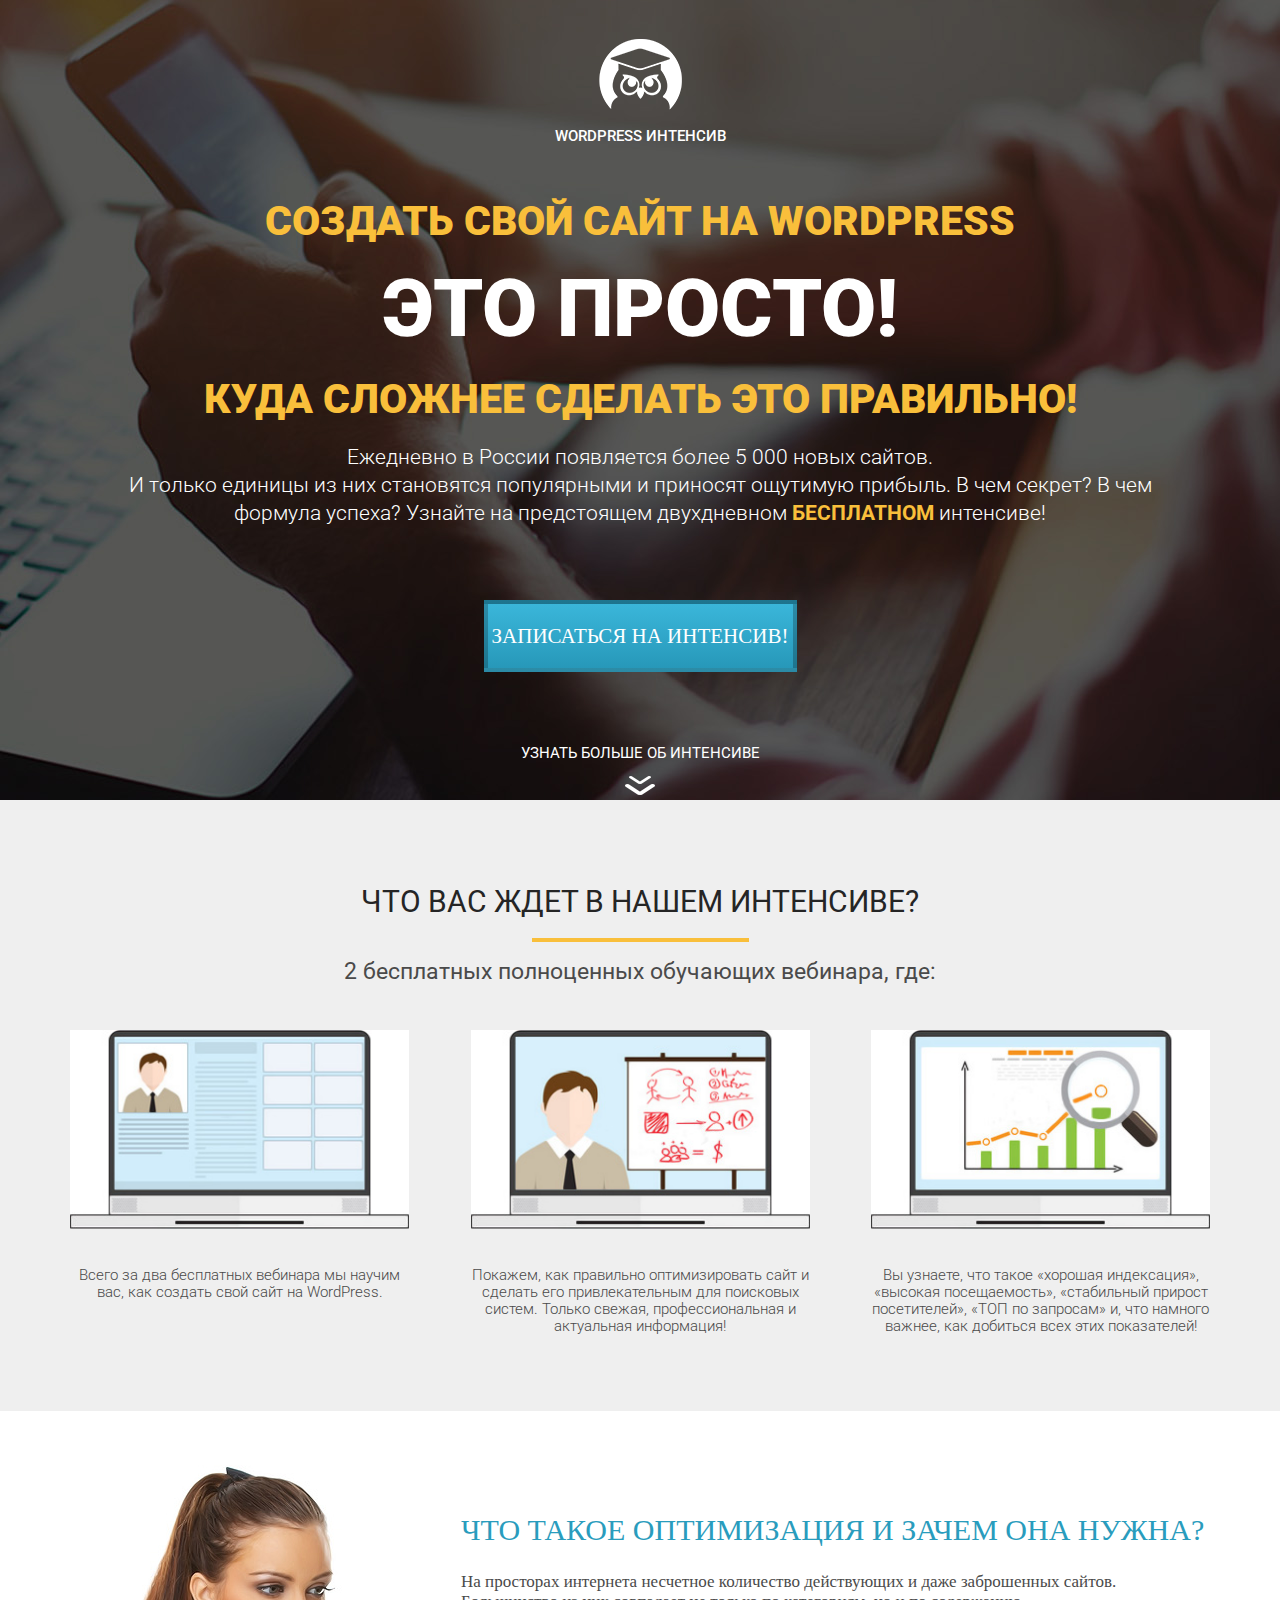
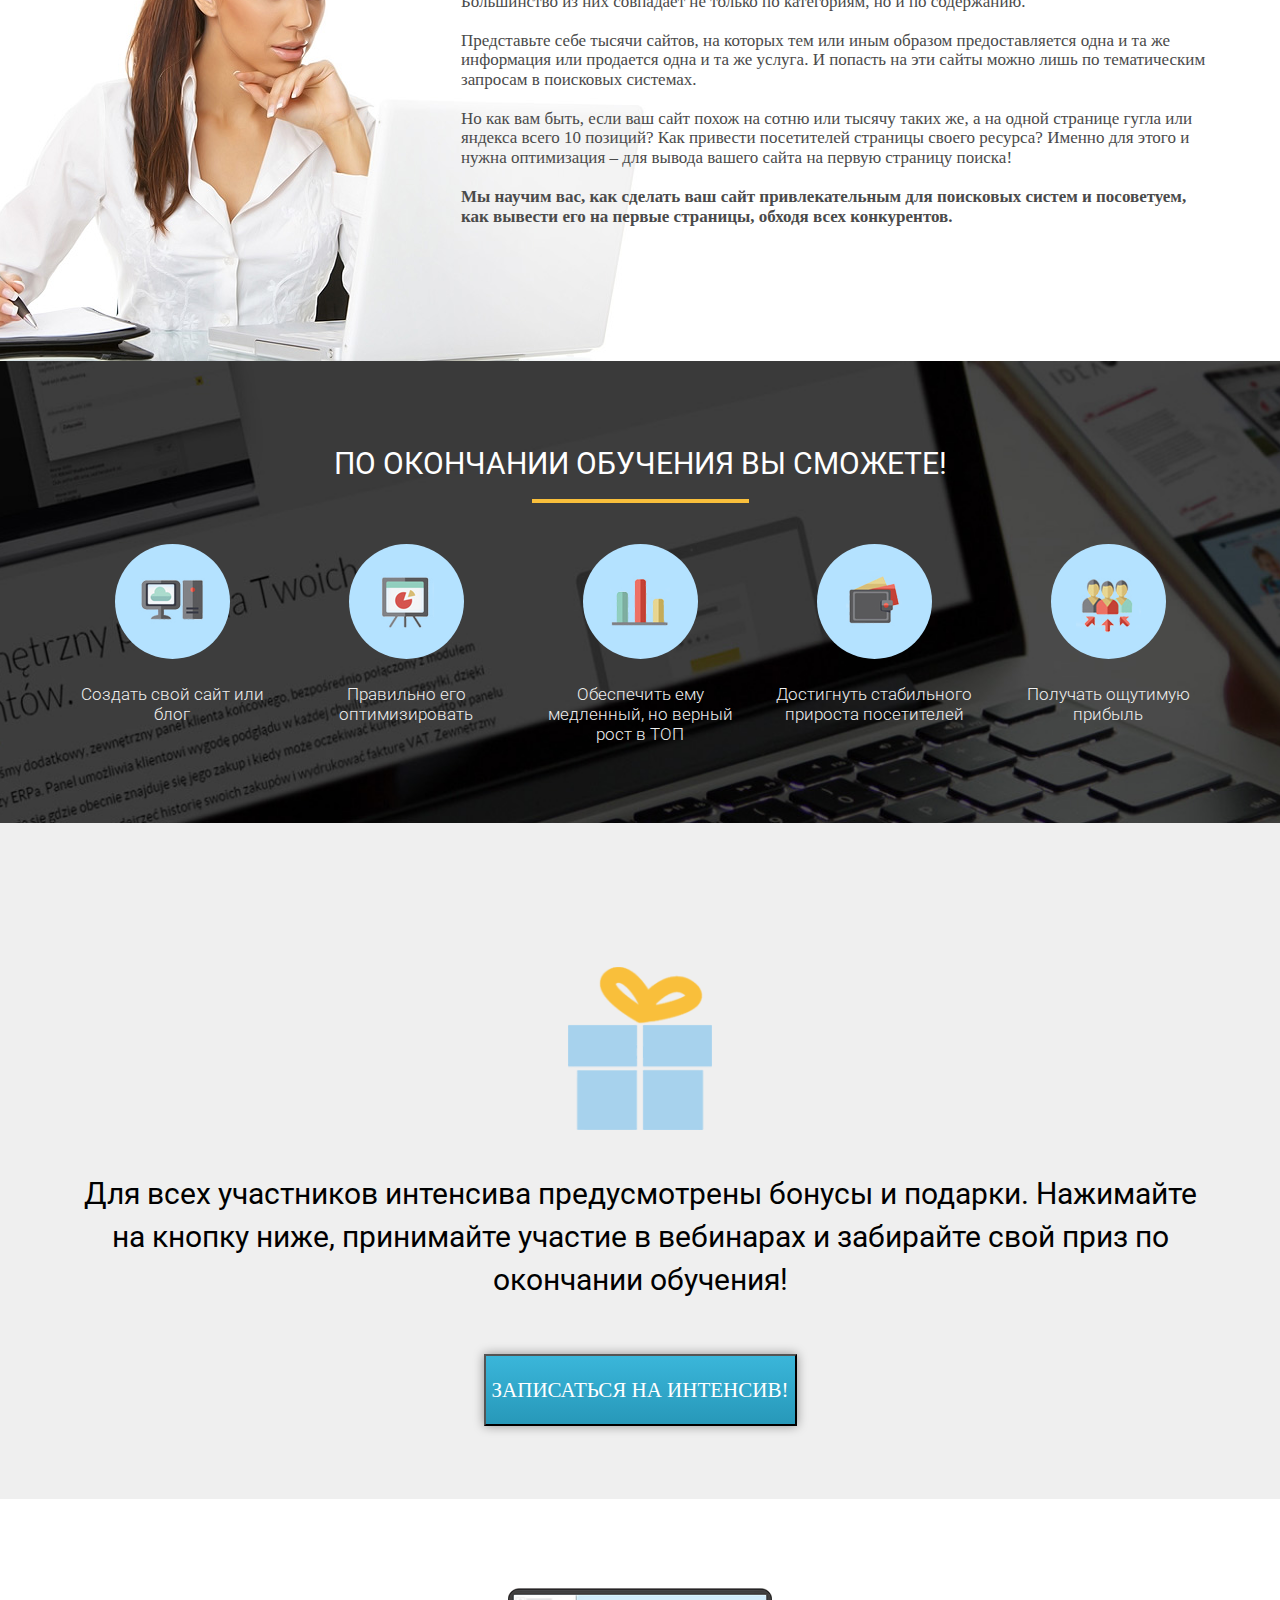
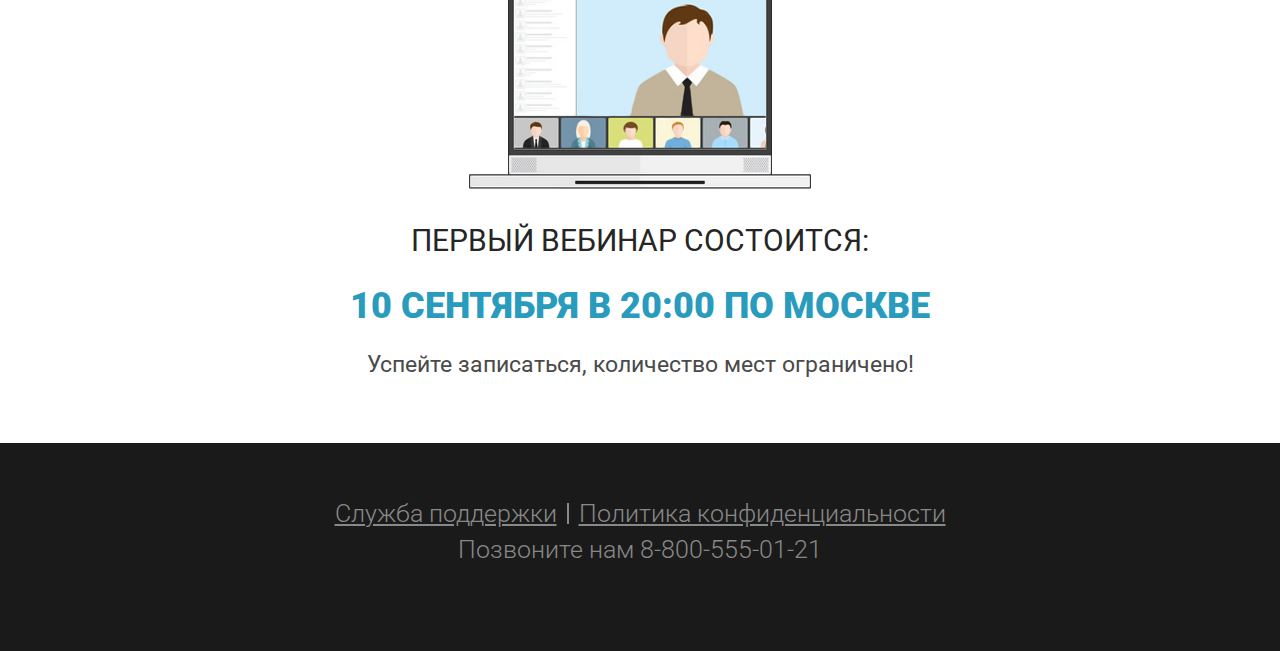
<file: src/index.html>
<!DOCTYPE html>
<html lang="ru">
  <head>
    <meta charset="UTF-8" />
    <meta http-equiv="X-UA-Compatible" content="IE=edge" />
    <meta name="viewport" content="width=device-width, initial-scale=1.0" />
    <title>Wordpress интенсив</title>
    <link rel="preconnect" href="https://fonts.googleapis.com" />
    <link rel="preconnect" href="https://fonts.gstatic.com" crossorigin />
    <link
      href="https://fonts.googleapis.com/css2?family=Roboto:wght@100;300;400;700;900&display=swap"
      rel="stylesheet"
    />
    <link rel="stylesheet" href="/src/css/normalize.css" />
    <link rel="stylesheet" href="css/style.css" />
  </head>
  <body>
    <section class="promo">
      <div class="container">
        <div class="logo">
          <img src="../src/icons/logo.png" alt="" class="logo_img" />
          <div class="logo_text">WordPress интенсив</div>
        </div>

        <h1 class="title">Создать свой сайт на WordPress</h1>
        <div class="simple">
          <h2 class="title_big">это просто!</h2>
          <div class="line"></div>
        </div>

        <h2 class="title">Куда сложнее сделать это правильно!</h2>
        <div class="promo_text">
          Ежедневно в России появляется более 5 000 новых сайтов. <br />
          И только единицы из них становятся популярными и приносят ощутимую прибыль. В чем секрет? В чем
          формула успеха? Узнайте на предстоящем двухдневном <span>БЕСПЛАТНОМ</span> интенсиве!
        </div>
        <button class="promo_btn">Записаться на интенсив!</button>
        <div class="more">
          <div class="more_text">узнать больше об интенсиве</div>
          <img src="../src/icons/down .png" alt="" class="more_img" />
        </div>
      </div>
    </section>

    <section class="waiting">
      <div class="container">
        <h2 class="waiting_header">Что вас ждет в нашем интенсиве?</h2>

        <div class="waiting_divider"></div>
        <div class="waiting_subheader">2 бесплатных полноценных обучающих вебинара, где:</div>

        <div class="waiting_wrapper">
          <div class="waiting_item">
            <img src="/src/img/Computer1.jpg" alt="Computer1" class="waiting_img" />
            <div class="waiting_descr">
              Всего за два бесплатных вебинара мы научим вас, как создать свой сайт на WordPress.
            </div>
          </div>

          <div class="waiting_item">
            <img src="/src/img/Computer2.jpg" alt="Computer" class="waiting_img" />
            <div class="waiting_descr">
              Покажем, как правильно оптимизировать сайт и сделать его привлекательным для поисковых систем.
              Только свежая, профессиональная и актуальная информация!
            </div>
          </div>

          <div class="waiting_item">
            <img src="/src/img/Computer3.jpg" alt="Computer3" class="waiting_img" />
            <div class="waiting_descr">
              Вы узнаете, что такое «хорошая индексация», «высокая посещаемость», «стабильный прирост
              посетителей», «ТОП по запросам» и, что намного важнее, как добиться всех этих показателей!
            </div>
          </div>
        </div>
      </div>
    </section>

    <section class="optimization">
      <div class="container">
        <h2 class="optimization_header">Что такое оптимизация и зачем она нужна?</h2>
        <div class="optimization_text">
          На просторах интернета несчетное количество действующих и даже заброшенных сайтов. Большинство из
          них совпадает не только по категориям, но и по содержанию. <br /><br />
          Представьте себе тысячи сайтов, на которых тем или иным образом предоставляется одна и та же
          информация или продается одна и та же услуга. И попасть на эти сайты можно лишь по тематическим
          запросам в поисковых системах.
          <br /><br />
          Но как вам быть, если ваш сайт похож на сотню или тысячу таких же, а на одной странице гугла или
          яндекса всего 10 позиций? Как привести посетителей страницы своего ресурса? Именно для этого и нужна
          оптимизация – для вывода вашего сайта на первую страницу поиска! <br /><br />
          <span>
            Мы научим вас, как сделать ваш сайт привлекательным для поисковых систем и посоветуем, как вывести
            его на первые страницы, обходя всех конкурентов.</span
          >
        </div>
        <img src="/src/img/bg/girl.jpg" alt="" class="optimization_img" />
      </div>
    </section>
    <section class="finish">
      <div class="container">
        <h2 class="finish_header">По окончании обучения Вы сможете!</h2>

        <div class="finish_divider"></div>

        <div class="finish_wrapper">
          <div class="finish_item">
            <div class="finish_round">
              <img src="../src/icons/comp.png" alt="1" class="finish_icon" />
            </div>
            <div class="finish_descr">Создать свой сайт или блог</div>
          </div>
          <div class="finish_item">
            <div class="finish_round">
              <img src="/src/icons/stand.png" alt="2" class="finish_icon" />
            </div>
            <div class="finish_descr">Правильно его оптимизировать</div>
          </div>
          <div class="finish_item">
            <div class="finish_round">
              <img src="/src/icons/graph.png" alt="3" class="finish_icon" />
            </div>
            <div class="finish_descr">Обеспечить ему медленный, но верный рост в ТОП</div>
          </div>
          <div class="finish_item">
            <div class="finish_round">
              <img src="/src/icons/money.png" alt="4" class="finish_icon" />
            </div>
            <div class="finish_descr">Достигнуть стабильного прироста посетителей</div>
          </div>
          <div class="finish_item">
            <div class="finish_round">
              <img src="/src/icons/family.png" alt="5" class="finish_icon" />
            </div>
            <div class="finish_descr">Получать ощутимую прибыль</div>
          </div>
        </div>
      </div>
    </section>
    <section class="gift">
      <div class="container">
        <div class="gift_img">
          <img src="/src/icons/gift.png" alt="" class="gift_image" />
        </div>

        <div class="gift_text">
          Для всех участников интенсива предусмотрены бонусы и подарки. Нажимайте <br />
          на кнопку ниже, принимайте участие в вебинарах и забирайте свой приз по <br />
          окончании обучения!
        </div>
        <button class="gift_btn">Записаться на интенсив!</button>
      </div>
    </section>
    <section class="webinar">
      <div class="container">
        <img src="icons/computer.png" alt="comp" class="webinar_img" />
        <div class="webinar_first">Первый вебинар состоится:</div>
        <h2 class="webinar_header">10 сентября в 20:00 по Москве</h2>
        <div class="webinar_text">Успейте записаться, количество мест ограничено!</div>
      </div>
    </section>
    <footer class="footer">
      <div class="container">
        <div class="footer_descr">
          <a href="#" class="footer_link vertical_border">Служба поддержки </a>
          <a href="#" class="footer_link">Политика конфиденциальности</a>
        </div>
        <div class="footer_text">Позвоните нам 8-800-555-01-21</div>
      </div>
    </footer>
  </body>
</html>
</file>
<file: src/css/style.css>
* {
  box-sizing: border-box;
  margin: 0;
  padding: 0;
}
@font-face {
  font-family: "Roboto Black";
  src: url(/src/fonts/Roboto-Black.ttf);
  font-weight: normal;
  font-style: normal;
}
html {
  font-family: "Roboto", sans-serif;
}
.container {
  position: relative;
  width: 1140px;
  margin: 0 auto;
}
.promo {
  height: 800px;
  background: url(../img/bg/Main_bg.jpg) center center/cover no-repeat;
  padding: 39px 0 62px 0;
}
.logo .logo_img {
  margin: 0 auto;
  display: block;
}

.logo .logo_text {
  margin-top: 14px;
  font-family: "Roboto";
  font-style: normal;
  font-weight: 500;
  font-size: 15px;
  line-height: 24px;
  letter-spacing: normal;
  text-align: center;
  color: #fff;
  text-transform: uppercase;
}
h1 {
  margin-top: 53px;
}

.title {
  font-family: "Roboto";
  font-style: normal;
  font-weight: 900;
  font-size: 41px;
  line-height: 41px;
  letter-spacing: normal;
  text-align: center;
  color: #f9bf3b;
  text-transform: uppercase;
}
h2.title {
  margin-top: 30px;
}

.simple .title_big {
  font-style: normal;
  font-weight: 900;
  font-size: 80px;
  line-height: 80px;
  text-transform: uppercase;
  color: #ffffff;
  text-align: center;
  margin-top: 21px;
}
.promo .promo_text {
  padding: 0 13px;
  margin-top: 23px;
  color: #ffffff;
  font-size: 21px;
  font-weight: 300;
  line-height: 28px;
  text-align: center;
}
.promo .promo_text span {
  font-weight: 700;
  color: #f9bf3b;
}

.promo .promo_btn {
  display: block;
  margin: 0 auto;
  border: 4px solid rgba(0, 0, 0, 0.23);
  background-image: linear-gradient(to top, #2798b9 0%, #3ab6da 100%);
  box-shadow: inset 0 0 0 rgba(0, 0, 0, 0.18);
  height: 72px;
  width: 313px;
  margin-top: 73px;
  text-transform: uppercase;
  color: #fff;
  font-family: "Roboto Condensed";
  font-size: 21px;
  font-weight: 400;
  line-height: 24px;
  cursor: pointer;
  outline: none;
}
.more {
  margin-top: 73px;
}
.more .more_text {
  font-family: "Roboto";
  font-style: normal;
  font-weight: 400;
  font-size: 15px;
  text-transform: uppercase;
  color: #ffffff;
  text-align: center;
  margin-bottom: 13px;
}
.more .more_img {
  display: block;
  margin: 0 auto;
  margin-bottom: 62px;
}
.waiting {
  min-height: 604px;
  background-color: #efefef;
  padding: 85px 0 75px 0;
}

.waiting .waiting_header,
.finish .finish_header {
  font-family: Roboto;
  font-size: 30px;
  font-weight: 400;
  text-align: center;
  color: #252525;
  text-transform: uppercase;
}
.finish .finish_header {
  color: #fff;
}

.waiting .waiting_divider,
.finish .finish_divider {
  width: 217px;
  height: 4px;
  background-color: #f9bf3b;
  margin: 0 auto;
  margin-top: 18px;
}

.waiting .waiting_subheader {
  margin-top: 17px;
  color: #4a4a4a;
  font-family: Roboto;
  font-size: 23px;
  font-weight: 400;
  text-align: center;
}

.waiting .waiting_wrapper {
  margin-top: 45px;
  display: flex;
  justify-content: space-between;
}

.waiting .waiting_wrapper .waiting_item {
  vertical-align: top;

  width: 339px;
  text-align: center;
}

.waiting .waiting_wrapper .waiting_item .waiting_img {
  width: 100%;
}

.waiting .waiting_wrapper .waiting_item .waiting_descr {
  margin-top: 33px;
  color: #4a4a4a;
  font-family: "Roboto";
  font-size: 15px;
  font-weight: 300;
}

.optimization {
  min-height: 550px;
  padding: 102px 0 107px 0;
}

.optimization .optimization_header {
  margin-left: 391px;
  color: #299cbd;
  font-family: "Roboto - Black";
  font-size: 30px;
  font-weight: 400;
  text-transform: uppercase;
}

.optimization .optimization_text {
  margin-top: 25px;
  margin-left: 391px;
  color: #4a4a4a;

  font-size: 17px;
  font-weight: 300;
  font-family: "Roboto Light";
}

.optimization .optimization_text span {
  font-family: "Roboto - Bold";
  font-weight: 700;
}

.optimization .optimization_img {
  position: absolute;
  top: -48px;
  left: -240px;
  z-index: -1;
}

.finish {
  min-height: 447px;
  padding: 86px 0 79px 0;
  background: url(/src/img/bg/finish_bg.jpg) center center / cover no-repeat;
}

.finish .finish_wrapper {
  margin-top: 41px;
  display: flex;
  justify-content: space-between;
}

.finish .finish_wrapper .finish_item {
  width: 204px;
}

.finish .finish_wrapper .finish_item .finish_round {
  width: 115px;

  height: 115px;
  background-color: #b4e2ff;
  border-radius: 100%;
  display: flex;
  justify-content: center;
  align-items: center;
  margin: 0 auto;
}

.finish .finish_wrapper .finish_item .finish_descr {
  margin-top: 25px;
  text-align: center;
  font-family: Roboto;
  font-size: 17px;
  font-weight: 300;
  line-height: 20px;
  color: #efefef;
}

.gift {
  background-color: #efefef;
  padding-bottom: 73px;
}
.gift .gift_image {
  width: 144px;
}
.gift .gift_img {
  padding-top: 144px;
  display: flex;
  justify-content: center;
  align-items: center;
}

.gift .gift_text {
  text-align: center;
  margin: 42px 0 53px 0;
  font-family: "Roboto";
  font-style: normal;
  font-weight: 400;
  font-size: 30px;
  line-height: 43px;
}

.gift .gift_btn {
  height: 72px;
  width: 313px;
  margin-top: 73px;
  margin: 0 auto;
  display: block;
  text-align: center;
  background: linear-gradient(0deg, #2798b9 0%, #3ab6da 100%);
  box-shadow: 0px 0px 10px rgba(0, 0, 0, 0.4);
  width: 313px;
  text-transform: uppercase;
  color: #fff;
  font-family: "Roboto Condensed";
  font-size: 21px;
  font-weight: 400;
  line-height: 24px;
  cursor: pointer;
  outline: none;
}
.webinar {
  padding-bottom: 64px;
}
.webinar .webinar_header {
  color: #299cbd;
  font-family: "Roboto - Black";
  text-transform: uppercase;
  font-family: "Roboto";
  font-style: normal;
  font-weight: 900;
  font-size: 36px;
  margin-top: 30px;
  display: flex;
  justify-content: center;
  align-items: center;
}
.webinar .webinar_first {
  display: flex;
  justify-content: center;
  align-items: center;
  margin-top: 37px;

  font-family: "Roboto";
  font-style: normal;
  font-weight: 400;
  font-size: 30px;
  line-height: 30px;

  text-transform: uppercase;
  color: #252525;
}
.webinar .webinar_img {
  display: block;
  margin: 0 auto;
  margin-top: 89px;
}

.webinar .webinar_text {
  margin-top: 25px;
  font-family: "Roboto";
  font-style: normal;
  font-weight: 400;
  font-size: 23px;
  display: flex;
  justify-content: center;
  align-items: center;
  text-align: center;

  color: #4a4a4a;
}

.footer {
  min-height: 208px;
  background-color: #1a1a1a;
  padding: 60px 0 70px 0;
}

.footer .footer_descr {
  display: flex;
  justify-content: center;
  align-items: center;
}
.footer .footer_link {
  font-family: "Roboto";
  font-style: normal;
  font-weight: 300;
  font-size: 25px;
  line-height: 21px;
  color: #888888;
  padding-right: 10px;
  padding-left: 10px;
}

.footer .footer_descr .vertical_border {
  border-right: 2px solid #888888;
}
.footer .footer_text {
  font-family: "Roboto";
  font-style: normal;
  font-weight: 300;
  font-size: 25px;
  line-height: 21px;
  display: flex;
  justify-content: center;
  align-items: center;
  color: #888888;
  margin-top: 15px;
}
</file>
